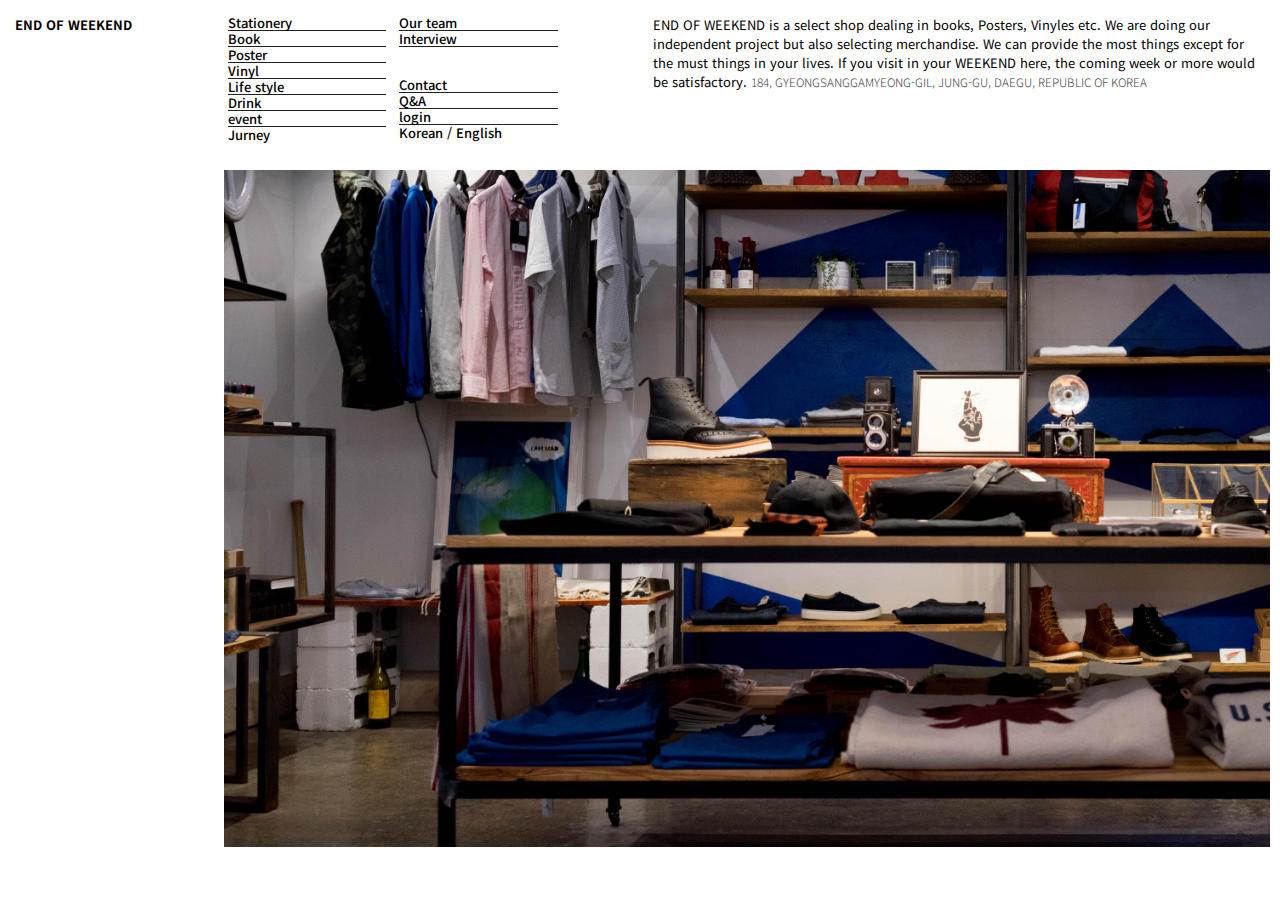
<file: weekend/index.html>
<!DOCTYPE html>
<html lang="ko">

<head>
    <meta charset="UTF-8">
    <meta http-equiv="X-UA-Compatible" content="IE=edge">
    <meta name="viewport" content="width=device-width, initial-scale=1.0, user-scalable:no">
    <title>Document</title>
    <link rel="stylesheet" href="index.css">
    <link rel="stylesheet" href="interactive-index.css">
    <link rel="stylesheet" href="ipad-index.css">
    <script src="modernizr-custom.js"></script>
    <script src="jquery-3.6.3.min.js"></script>
    <script src="jquery-ui.min.js"></script>
    <script src="text-motion.js" defer></script>
    <script src="index.js"></script>
</head>



<body>
    <header>
        <div class="inner">
            <div class="logo">
                <p><a href="index.html">END OF WEEKEND</a></p>
            </div>
            <nav>
                <ul>
                    <li><a href="#">Stationery</a></li>
                    <li><a href="#">Book</a></li>
                    <li><a href="#">Poster</a></li>
                    <li><a href="#">Vinyl</a></li>
                    <li><a href="#">Life style</a></li>
                    <li><a href="#">Drink</a></li>
                    <li><a href="#">event</a></li>
                    <li><a href="#">Jurney</a></li>
                    <li><a href="#">Our team</a></li>
                    <li><a href="#">Interview</a></li>
                    <li><br></li>
                    <li><br></li>
                    <li><a href="#">Contact</a></li>
                    <li><a href="#">Q&A</a></li>
                    <li><a href="#">login</a></li>
                    <li>
                        <a href="#">Korean / </a>
                        <a href="#">English</a>
                    </li>
                </ul>
            </nav>
            <div class="explanation">
                END OF WEEKEND is a select shop dealing in books, Posters, Vinyles etc. We are doing our
                independent project but also selecting merchandise. We can provide the most things except for the must
                things in your lives. If you visit in your WEEKEND here, the coming week or more would be satisfactory.
                <span>184, GYEONGSANGGAMYEONG-GIL, JUNG-GU, DAEGU, REPUBLIC OF KOREA</span>
            </div>
        </div>
    </header>
    <div class="header2">
        END OF WEEKEND
    </div>

    <main>
        <div id="main1">
            <div class="empty"></div>
            <div class="main1-img" id="imgs">
                <div class="slide">
                    <img src="main/main1-1.png" alt="/">
                    <img src="main/main1-2.png" alt="/">
                    <img src="main/main1-3.png" alt="/">
                </div>
            </div>
        </div>


        <div class="page-start">
            <div class="subox">
                <ul class="title">
                    <li><a href="#">바이닐 위켄드 Vol.1 - City Pop</a></li>
                    <li>Vinyl WEEKEND <span>11/30/2022</span></li>
                </ul>
                <ul class="contents">
                    <li>
                        Remember Summer day
                        <span>Anri</span>
                    </li>
                    <li>
                        Chuo Freeway
                        <span>Yumi Arai</span>
                    </li>
                    <li>
                        Shirakechimazue
                        <span>Chu Koosaka</span>
                    </li>
                    <div class="link">
                        <a
                            href="https://music.apple.com/kr/playlist/%EC%9D%BC%EB%B3%B8-%EC%8B%9C%ED%8B%B0-%ED%8C%9D-%EB%8C%80%ED%91%9C%EA%B3%A1/pl.c93d38df8b724b64a0d1029624805160">
                            <p>See the playlist</p>
                        </a>
                    </div>
                </ul>
            </div>
            <div class="mainimg">
                <div class="img1"><img src="start-page/main2-1.png" alt="/"></div>
                <div class="img2"><img src="start-page/main2-2.png" alt="/"></div>
            </div>
        </div>
        <div class="txtbox">
            <div class="txt_title">
                <span class="date">2022/11/03</span>
                <div class="container">
                    <span class="typed-text"></span>
                    <span class="cursor">&nbsp;</span>
                </div>
            </div>
            <div class="txt_description">
                '바이닐 위켄드'는 일정 기간동안 한 시대를 풍미했던 장르를 소개하고, 그 장르의 바이닐을 공간에 전시합니다. 각종 스트리밍 플랫폼이 우리를 편리하게 만들어준 덕분에 이제는 손에 직접 쥐고 있지 않아도 음원을
                소유할 수 있게 되었지만, 우리는 여전히 만지고 싶고, 눈으로 확인하고 싶고, 그것을 직접 작동하게 하면서 감탄하고 싶어합니다. 말로서 구체화할 순 없지만 느끼고 싶은 소박한
                감정과 향수를 찾아 나서는 것도 우리의 일입니다.
                <span><a href="#">READ MORE</a></span>
            </div>
        </div>

        <div class="page-start">
            <div class="subox">
                <ul class="title">
                    <li><a href="">슈팅 오브 위켄드</a></li>
                    <li>Photography exhibition <span>2022/11/30</span></li>
                </ul>
                <div class="photo"><img src="subox2.jpg" alt=""></div>
                <ul class="contents">
                    <li>
                        2022/07/31
                        <span>Paris</span>
                    </li>
                    <li>
                        2022/08/17
                        <span>Berlin</span>
                    </li>
                    <li>
                        2022/10/19
                        <span>CHirihi</span>
                    </li>
                </ul>
            </div>
            <div class="mainimg2">
                <div class="img2"><img src="start-page/main3-1.png" alt="/"></div>
                <div class="img1">
                        <img src="start-page/poster.png" alt="/" class="show-poster">
                        <img src="start-page/poster2.png" alt="/" class="hide-poster">
                </div>

            </div>

        </div>
        <div class="txtbox">
            <div class="txt_title">
            </div>
            <div class="txt_description">
                'SHOOTING OF WEEKEND'는 에디터들의 시선을 담은 사진을 소개합니다. 가장 가까운 곳부터 시작해서
                먼나라 도시의 이색적인 풍경까지, 에디터들의 노련한 경험과 감각을 따라가 보세요.
                온라인에서는 볼 수 없는 사진들과 에디터들의 경험담을 오프닝 파티에서 만나볼 수 있습니다.
                다가오는 주말도 알차게 만들어줄 SHOOTING OF WEEKEND 오프닝 파티, 함께 즐겨요.


                <span><a href="#">READ MORE</a></span>
            </div>
        </div>
        <!-- video -->
        <div class="txtbox" id="video-txt">
            <h1 class="video-title">INTERVIEW :<br>
                <strong>Stanley Kubrick</strong><span>독일의 아트북 출판사 TASCHEN에서 한정발매된 사진집, The Shinnig. 그 주인공의 인터뷰</span>
            </h1>
        </div>
        <div id="video_area">
            <iframe width="640" height="360" src="https://www.youtube.com/embed/Vu64sXzJybo"
                title="Stanley Kubrick’s The Shining. Discover the Limited Edition book compendium" frameborder="0"
                allow="accelerometer; autoplay; clipboard-write; encrypted-media; gyroscope; picture-in-picture; web-share"
                allowfullscreen></iframe>
        </div>
        <!-- video -->

        <div class="txtbox">
            <div class="txt_title">
            </div>
            <div class="txt_description" id="video-ds">
                <span class="stanley">Stanley Kubrick</span>은 1960-80년대에 수많은 명작을 탄생시킨 미국의 영화 감독이자 포토그래퍼이다. 스파르타쿠스,
                2001:스페이스 오디세이, 샤이닝 등의 영화를 감독했으며, 각각의 작품에서 그의 완벽주의적인 작업 방식을 옅볼 수 있다. THE SHINING은 2023년 4월 3일 END OF
                WEEKEND 온라인으로 한정 수량 구매가 가능하다.
                <span><a href="#">READ MORE</a></span>
            </div>
        </div>

        <div class="txtbox" id="nR">
            <h1 class="video-title" id="nr">
                NEW ARRIVAL<br>
                <div class="mer-date">
                    <p>
                        VINYL,
                        BOOK,
                        STATIONERY
                    </p>
                    <p>
                        2022/02/22
                    </p>

                </div>
            </h1>
        </div>
        <!-- new release -->
        <div class="product-section">
            <div class="subox">
                <ul class="title" id="first">
                    <li id="pro-title"><a href="#">SOUL/FUNK/DISCO</a></li>
                    <li><a href="#">MORE ITEMS</a></li>
                </ul>
            </div>
    
            <div class="vinylbox">
                <div class="imgbox">
                    <a href="#"><img src="product/v1.png" alt="/"></a>
                    <div class="info">
                        <div class="title">Ryo Kawasaki – Juice</div>
                        <div class="price">40,000 KRW</div>
                    </div>
                </div>
                <div class="imgbox">
                    <a href="#"><img src="product/v2.png" alt="/"></a>
                    <div class="info">
                        <div class="title">The Fatback Band – Raising Hell</div>
                        <div class="price">32,000 KRW</div>
                    </div>

                </div>
                <div class="imgbox">
                    <a href="#"><img src="product/v3.png" alt="/"></a>
                    <div class="info">
                        <div class="title">The Fatback Band – Raising Hell</div>
                        <div class="price">32,000 KRW</div>
                    </div>
                </div>
                <div class="imgbox">
                    <a href="#"><img src="product/v4.png" alt="/"></a>
                    <div class="info">
                        <div class="title">Windy City - Countryman’s Vibration</div>
                        <div class="price">60,000 KRW</div>
                    </div>
                </div>
            </div>
        </div>
        <div class="btn-space">
            <button type="button" class="more-btn">MORE</button>
        </div>
        <div class="product-section">
            <div class="subox">
                <ul class="title">
                    <li id="pro-title"><a href="#">MAG/PHOTOGRAPH/GRAPHIC</a></li>
                    <li><a href="#">MORE ITEMS</a></li>
                </ul>
            </div>

            <div class="vinylbox">
                <div class="imgbox">
                    <a href="#"><img src="product/b1.png" alt="/"></a>
                    <div class="info">
                        <div class="title">Kaleidoscope #41 FW22 – Charles Atlas</div>
                        <div class="price">30,000 KRW</div>
                    </div>
                </div>
                <div class="imgbox">
                    <a href="#"><img src="product/b2.png" alt="/"></a>
                    <div class="info">
                        <div class="title">Buchner Bründler – Buildings II</div>
                        <div class="price">152,000 KRW</div>
                    </div>
                </div>
                <div class="imgbox">
                    <a href="#"><img src="product/b3.png" alt="/"></a>
                    <div class="info">
                        <div class="title">Bunker Berlin #4</div>
                        <div class="price">96,000 KRW</div>
                    </div>
                </div>
                <div class="imgbox">
                    <a href="#"><img src="product/b4.png" alt="/"></a>
                    <div class="info">
                        <div class="title">Archiver la Voie Rapide</div>
                        <div class="price">54,000 KRW</div>
                    </div>
                </div>
            </div>
        </div>
        <div class="btn-space">
            <button type="button" class="more-btn">MORE</button>
        </div>
        <div class="product-section">
            <div class="subox">
                <ul class="title">
                    <li id="pro-title"><a href="#">ORGANIZER/CALENDAR/PEN</a></li>
                    <li><a href="#">MORE ITEMS</a></li>
                </ul>
            </div>

            <div class="vinylbox">
                <div class="imgbox">
                    <a href="#"><img src="product/s1.png" alt="/"></a>
                    <div class="info">
                        <div class="title">Windy City - Countryman’s Vibration</div>
                        <div class="price">60,000 KRW</div>
                    </div>
                </div>
                <div class="imgbox">
                    <a href="#"><img src="product/s2.png" alt="/"></a>
                    <div class="info">
                        <div class="title">Windy City - Countryman’s Vibration</div>
                        <div class="price">60,000 KRW</div>
                    </div>
                </div>
                <div class="imgbox">
                    <a href="#"><img src="product/s3.png" alt="/"></a>
                    <div class="info">
                        <div class="title">Windy City - Countryman’s Vibration</div>
                        <div class="price">60,000 KRW</div>
                    </div>
                </div>
                <div class="imgbox">
                    <a href="#"><img src="product/s4.png" alt="/"></a>
                    <div class="info">
                        <div class="title">Windy City - Countryman’s Vibration</div>
                        <div class="price">60,000 KRW</div>
                    </div>
                </div>
            </div>
        </div>
        <div class="btn-space">
            <button type="button" class="more-btn">MORE</button>
        </div>

        <footer>
            <h1><a href="index.html">END OF WEEKEND</a></h1>
            <ul>
                <li>
                    <a href="map">
                        184, GYEONGSANGGAMYEONG-GIL, JUNG-GU, DAEGU, REPUBLIC OF KOREA
                    </a>
                </li>
                <li>
                    SHOP. AM 11:00 - PM 20:00 (MONDAY OFF)
                </li>
            </ul>
            <ul id="legal">
                <li>ACOUNT</li>
                <li>AGREEMENT</li>
                <li>POLICY</li>
                <li>GUIDE</li>
            </ul>
            <ul>
                <li>CS. 010-1234-1234 / PM 12:00 - PM 18:00 (MONDAY OFF)</li>
                <li>엔드오브위켄드 / 대표 홍길동 / 사업자번호 - 123-12-12345</li>
            </ul>
        </footer>
    </main>
</body>

</html>
</file>
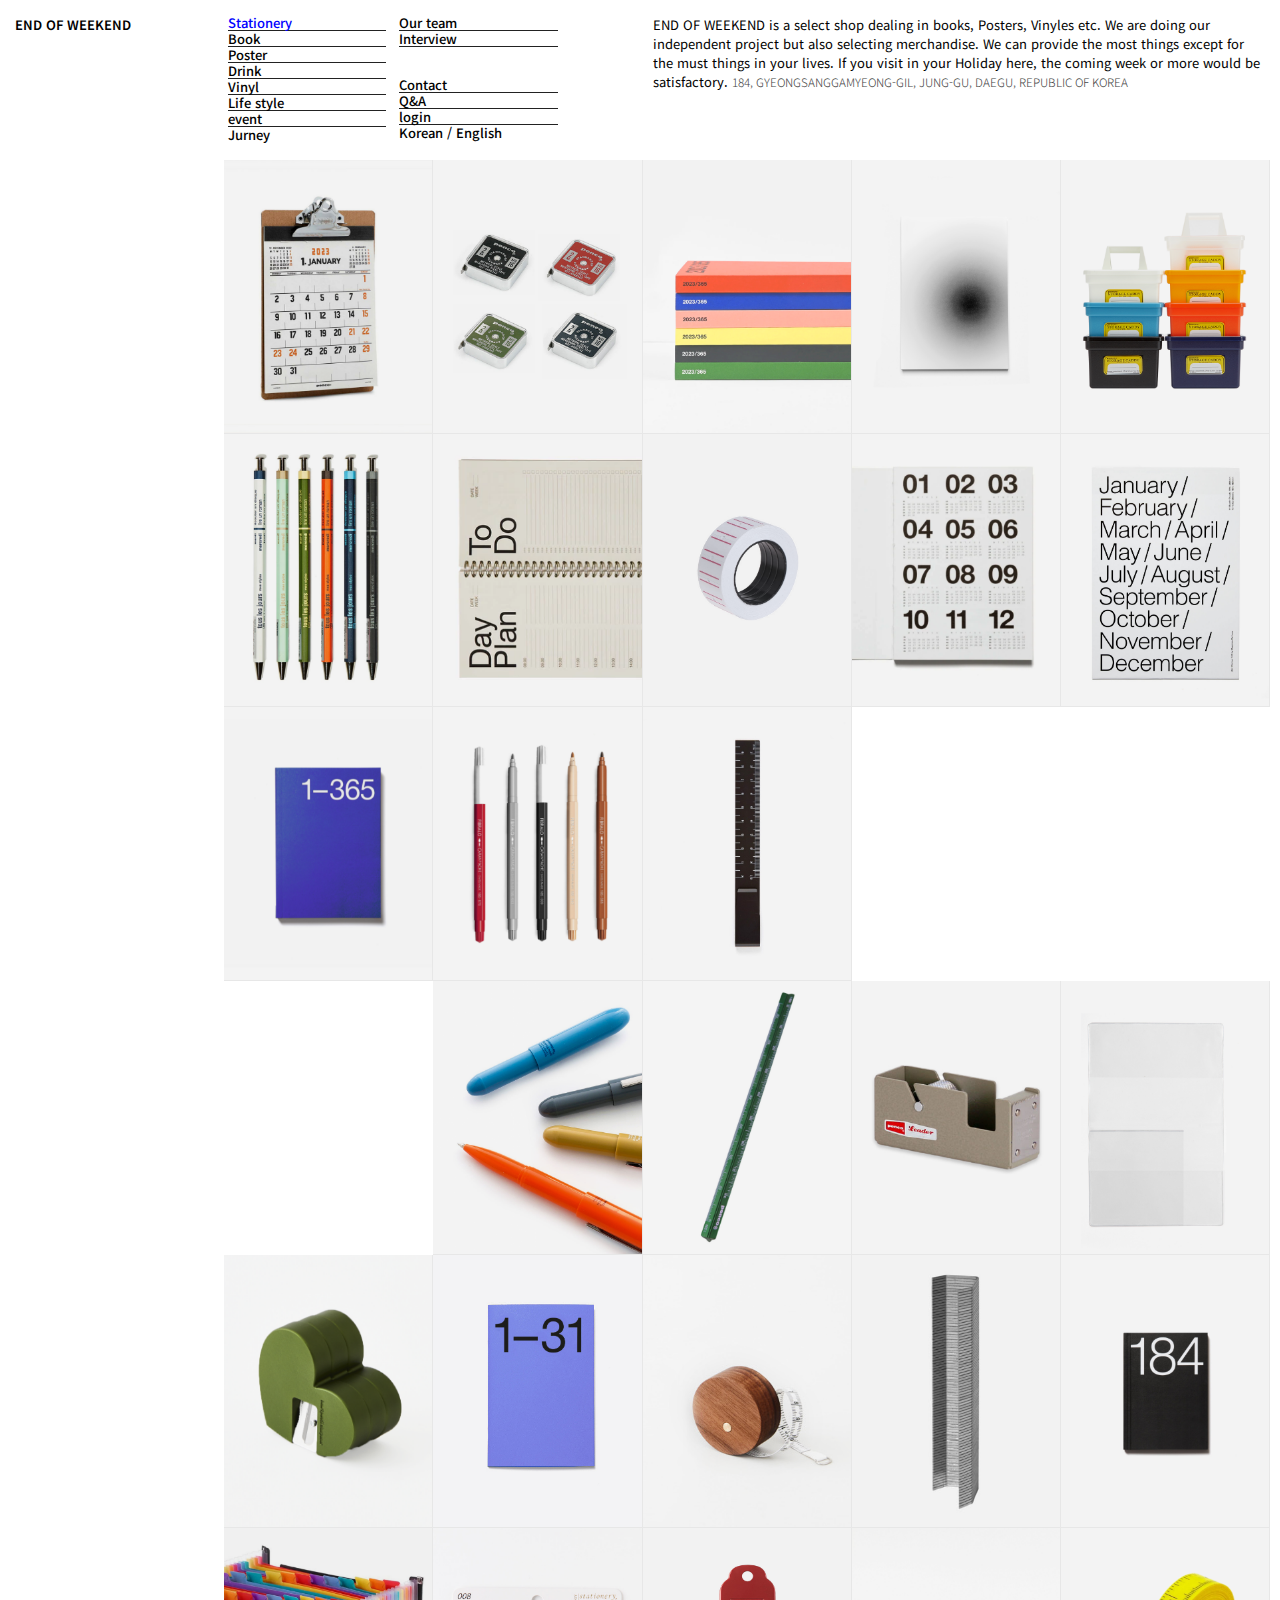
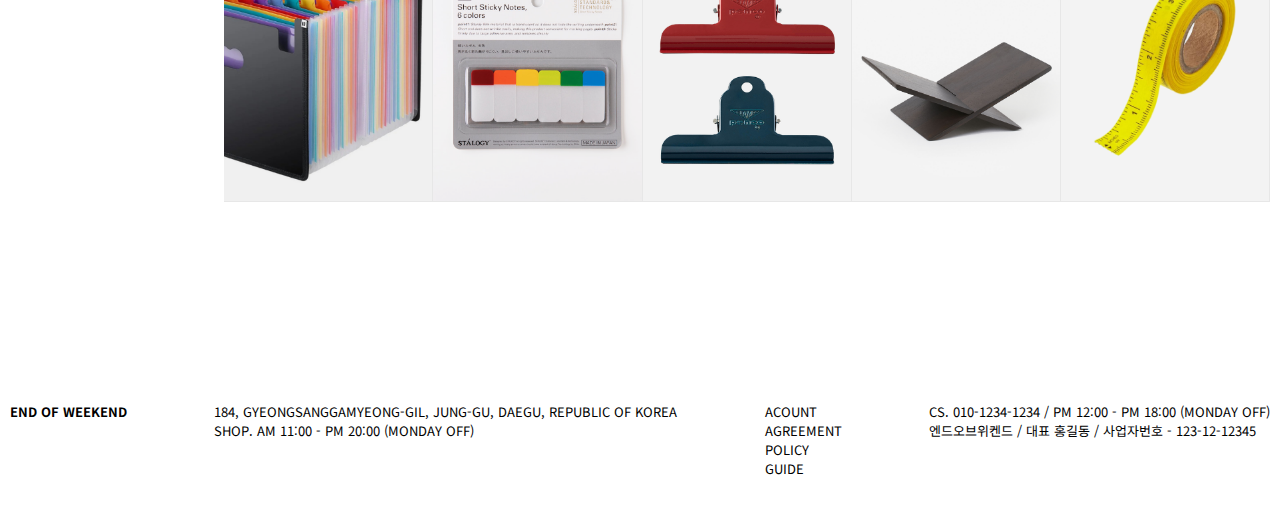
<file: weekend/stationery.html>
<!DOCTYPE html>
<html lang="ko">
<head>
    <meta charset="UTF-8">
    <meta http-equiv="X-UA-Compatible" content="IE=edge">
    <meta name="viewport" content="width=device-width, initial-scale=1.0">
    <title>Document</title>
    <link rel="stylesheet" href="stationery.css">
    <link rel="stylesheet" href="stationery-mobile.css">
    <script src="jquery-3.6.3.min.js"></script>
    <script src="jquery-ui.min.js"></script>
    <script>
        $(function(){
            
            $(".image img").hover(function(){
                $(this).addClass("on")
            }, function(){
                $(this).removeClass("on")
            });

        });
    </script>
</head>
<body>
    <header>
        <div class="inner">
            <div class="logo"><p><a href="index.html">END OF WEEKEND</a></p></div>
            <nav>
                <ul>
                    <li><a href="stationery.html">Stationery</a></li>
                    <li><a href="stationery.html">Book</a></li>
                    <li><a href="stationery.html">Poster</a></li>
                    <li><a href="stationery.html">Drink</a></li>
                    <li><a href="stationery.html">Vinyl</a></li>
                    <li><a href="stationery.html">Life style</a></li>
                    <li><a href="stationery.html">event</a></li>
                    <li><a href="stationery.html">Jurney</a></li>
                    <li><a href="stationery.html">Our team</a></li>
                    <li><a href="stationery.html">Interview</a></li>
                    <li><br></li>
                    <li><br></li>
                    <li><a href="stationery.html">Contact</a></li>
                    <li><a href="stationery.html">Q&A</a></li>
                    <li><a href="stationery.html">login</a></li>
                    <li>
                        <a href="korean.html">Korean / </a>
                        <a href="english.html">English</a>
                    </li>
                </ul>
             </nav>
            <div class="explanation">
                END OF WEEKEND is a select shop dealing in books, Posters, Vinyles etc. 
                We are doing our independent project but also selecting merchandise. 
                We can provide the most things except for the must things in your lives. 
                If you visit in your Holiday here, the coming week or more would be satisfactory. 
                <span>184, GYEONGSANGGAMYEONG-GIL, JUNG-GU, DAEGU, REPUBLIC OF KOREA</span>
            </div>
        </div>
    </header>


    <main>
        <div class="imgwrap">
            <div class="row">
                <div class="image"><div class="shadow"><a href="#"><img src="st/img1.png" alt="/"></a></div></div>
                <div class="image"><div class="shadow"><a href="#"><img src="st/img2.png" alt="/"></a></div></div>
                <div class="image"><div class="shadow"><a href="#"><img src="st/img3.png" alt="/"></a></div></div>
                <div class="image"><div class="shadow"><a href="#"><img src="st/img4.png" alt="/"></a></div></div>
                <div class="image"><div class="shadow"><a href="#"><img src="st/img5.png" alt="/"></a></div></div>
            </div>
            <div class="row">
                <div class="image"><div class="shadow"><a href="#"><img src="st/img6.png" alt="/"></a></div></div>
                <div class="image"><div class="shadow"><a href="#"><img src="st/img7.png" alt="/"></a></div></div>
                <div class="image"><div class="shadow"><a href="#"><img src="st/img8.png" alt="/"></a></div></div>
                <div class="image"><div class="shadow"><a href="#"><img src="st/img9.png" alt="/"></a></div></div>
                <div class="image"><div class="shadow"><a href="detail.html"><img src="st/img10.png" alt="/"></a></div></div>
            </div>
            <div class="row">
                <div class="image"><div class="shadow"><a href="#"><img src="st/img11.png" alt="/"></a></div></div>
                <div class="image"><div class="shadow"><a href="#"><img src="st/img12.png" alt="/"></a></div></div>
                <div class="image"><div class="shadow"><a href="#"><img src="st/img13.png" alt="/"></a></div></div>
                <div class="txt1">
                    <p>
    
                    </p>
                </div>  
            </div>
            <div class="row">
                <div class="txt2">
                    <p>
    
                    </p>
                </div>        
                <div class="image"><div class="shadow"><a href="#"><img src="st/img14.png" alt="/"></a></div></div>
                <div class="image"><div class="shadow"><a href="#"><img src="st/img15.png" alt="/"></a></div></div>
                <div class="image"><div class="shadow"><a href="#"><img src="st/img16.png" alt="/"></a></div></div>
                <div class="image"><div class="shadow"><a href="#"><img src="st/img17.png" alt="/"></a></div></div>
            </div>
            <div class="row">
                <div class="image"><div class="shadow"><a href="#"><img src="st/img18.png" alt="/"></a></div></div>
                <div class="image"><div class="shadow"><a href="#"><img src="st/img19.png" alt="/"></a></div></div>
                <div class="image"><div class="shadow"><a href="#"><img src="st/img20.png" alt="/"></a></div></div>
                <div class="image"><div class="shadow"><a href="#"><img src="st/img21.png" alt="/"></a></div></div>
                <div class="image"><div class="shadow"><a href="#"><img src="st/img22.png" alt="/"></a></div></div>
            </div>
            <div class="row">
                <div class="image"><div class="shadow"><a href="#"><img src="st/img23.png" alt="/"></a></div></div>
                <div class="image"><div class="shadow"><a href="#"><img src="st/img24.png" alt="/"></a></div></div>
                <div class="image"><div class="shadow"><a href="#"><img src="st/img25.png" alt="/"></a></div></div>
                <div class="image"><div class="shadow"><a href="#"><img src="st/img26.png" alt="/"></a></div></div>
                <div class="image"><div class="shadow"><a href="#"><img src="st/img27.png" alt="/"></a></div></div>
            </div>
        </div>
    </main>


    <footer>
        <h1><a href="index.html">END OF WEEKEND</a></h1>
        <ul>
            <li>
                <a href="map">
                    184, GYEONGSANGGAMYEONG-GIL, JUNG-GU, DAEGU, REPUBLIC OF KOREA
                </a>
            </li>
            <li>
                SHOP. AM 11:00 - PM 20:00 (MONDAY OFF)
            </li>
        </ul>
        <ul>
            <li>ACOUNT</li>
            <li>AGREEMENT</li>
            <li>POLICY</li>
            <li>GUIDE</li>
        </ul>
        <ul>
            <li>CS. 010-1234-1234 / PM  12:00 - PM 18:00 (MONDAY OFF)</li>
            <li>엔드오브위켄드 / 대표 홍길동 / 사업자번호 - 123-12-12345</li>
        </ul>
    </footer>
</body>
</html>
</file>
<file: weekend/index.css>
@import url('https://fonts.googleapis.com/css2?family=Noto+Sans+KR:wght@100;300;400;500;700&display=swap');


/* nochange */
*{
    padding: 0;
    margin: 0;
    font-size: 13px;
    font-family: 'Noto Sans KR', sans-serif;
}
li{
    list-style: none;
}
a{
    text-decoration: none;
    color: inherit;
}
img{
    display: block;
}
body{
    max-width: 1920px;
    min-width: 1060px;
}
main{
    position: fixed;
    width: 100%;
    height: 100vh;
    overflow-x: hidden;
    overflow-y: scroll;
    padding-right: 10px;
    padding: 0 10px;
    box-sizing: border-box;
}


/*---header---*/

header{
    background-color: #fff;
    width: 100%;
    height: 170px;
    position: fixed;
    overflow: hidden;
    top:0;
    z-index:1;
    -webkit-transition-duration:0.4s;
  -webkit-transition-timing-function:ease;
  transition-duration:0.4s;
  transition-timing-function:ease;
  z-index: 999;

}
header:after {
    display:block;
    width:100%;
    background-color: antiquewhite;
    content:"";
  }
.header2{
    background-color: #fff;
    width: 100%;
    font-size: 30px;
    line-height: 80px;
    text-align: center;
    height: 80px;
    position: fixed;
    top:-90px;
    box-shadow: 1px 1px 4px  #22222263;
    /* z-index:1; */
    -webkit-transition-duration:0.4s;
    -webkit-transition-timing-function:ease;
    transition-duration:0.4s;
    transition-timing-function:ease;
    z-index: 99;

}
/*---header---*/


/* ///menu animation css/// */
.down {
    top: -170px;
    -webkit-transition-duration:0.4s;
    -webkit-transition-timing-function:ease;
    transition-duration:0.4s;
    transition-timing-function:ease;
  }

  .come{
    top: 0;
  }
  .hide{
    opacity:0;
  }


/* ///menu animation css/// */

/* header menu */
.inner{
    width: 100%;
    height: 170px;
    position: absolute;
    z-index:99;
    padding: 15px;
    display: flex;
    box-sizing: border-box;
}
.inner .logo{
    width: 16%;
    font-size: 12px;
    font-weight:700;
    margin-right: 1%;
}
.inner nav{
    width: 33%;
}


nav ul{
    width: 80%;
    columns: 2;
}
nav ul li{
    border-bottom: 1px solid #222222;
    font-weight:500;
    font-size: 13px;
    line-height: 15px;
}
nav ul li:nth-child(1):hover,
nav ul li:nth-child(2):hover,
nav ul li:nth-child(3):hover{
    background-color: #00f;
    color: #fff;
}
nav ul li:nth-child(4):hover,
nav ul li:nth-child(5):hover,
nav ul li:nth-child(6):hover{
    background-color: rgb(255, 0, 0);
    color: #fff;
}
nav ul li:nth-child(7):hover,
nav ul li:nth-child(8):hover
{
    background-color: rgb(255, 247, 0);
    color: #000000;
}
nav ul li:nth-child(9):hover,
nav ul li:nth-child(10):hover,
nav ul li:nth-child(13):hover,
nav ul li:nth-child(14):hover,
nav ul li:nth-child(15):hover,
nav ul li:nth-child(16):hover
{
    background-color: rgb(0, 0, 0);
    color: #ffffff;
}
nav ul li:nth-child(8){
    border-bottom: none;
    font-weight:500;
    font-size: 13px;
    line-height: 15px;
}
nav ul li:nth-child(11){
    border-bottom: none;
}
nav ul li:nth-child(12){
    border-bottom: none;
}
nav ul li:nth-child(16){
    border-bottom: none;
    font-weight:500;
    font-size: 13px;
    line-height: 15px;
}
.inner .explanation{
    width: 49%;
    margin-left: 1%;
}
.inner .explanation span{
    font-size: 0.9em;
    font-weight: 300;
    color: #444;
}

/* header menu */



/* first main */

#main1{
    width: 100%;
    margin-bottom: 70px;
    display: flex;

}
#main1 .empty{
    width: 17%;
}
.main1-img{
    width: 83%;
    overflow: hidden;
}
.slide{
    width: 100%;
    height: 100%;
    display: flex;
}

.slide img{
    object-fit: cover;
    transition-duration: 1ms;
}




/* 2~4 */


/* start-page text */
.txtbox{
    margin-left: 17%;
    width: 83%;
    margin-bottom: 70px;
    display: flex;
    justify-content: space-between;
    padding-bottom: 50px;
    border-bottom: 1px solid rgb(129, 129, 129);

}

.txt_title{
    width: 16.5%;
    color: rgb(129, 129, 129);
    font-weight: 500;
    line-height: 1em;
}
.txt_title span{
    font-size: 0.9em;
}
.txt_description {
    width: 75%;
    hyphens: none ;
    font-weight: 500;
    font-size: 15px;
    line-height: 23px;
    color: rgb(40, 40, 40);
    word-break: keep-all;
}
.txt_description span{
    font-size: smaller;
    color: rgb(186, 186, 186);
    font-weight: 400;
}
/* start-page text */



.page-start{
    display: flex;
    align-items: flex-end;
    justify-content: space-between;
    /* background-color: bisque; */
    margin-bottom: 20px;
}
.subox{
    width: 16.5%;
    overflow: hidden;
    margin-right: 0.5%;

}
.subox li{
    border-bottom: 1px solid rgb(47, 47, 47);
    max-height: 20px;
    display: flex;
    justify-content: space-between;
    overflow: hidden;
}
.subox ul:nth-child(1) li:nth-child(1){
    font-weight: 500;
}
.subox ul:nth-child(1) li:nth-child(2){
    font-size: 0.8em;
    border-bottom: none;
    color: rgb(138, 138, 138);
}

.subox ul:nth-child(1) li:nth-child(2) span{
    font-size: 0.9em;
}
.subox .contents li{
    color: rgb(110, 110, 110);
    border-bottom: 1px solid rgb(110, 110, 110);
}

.link{
    background-color: #000;
    color: #fff;
}
.link:hover{
    background-color: #00000000;
    color: rgb(110, 110, 110);
    border-bottom: 1px solid rgb(110, 110, 110);
}

.subox .photo{
    max-height: 100px;
    margin: 3px 0;

}
.photo img{
    width: 100%;
    max-height: 100px;
    object-fit: cover;
    
}


.on{
    filter: invert(100%);    
    /* filter: blur(10px); */
    transition-duration: 0.3s;
    overflow: hidden;
    opacity: 1;
}


/* 2 */
.mainimg{
    width: 83%;
    display: flex;
    justify-content: space-between;
    /* background-color: azure; */
}
.mainimg .img1{
    width: 30%;
    overflow: hidden;
}
.mainimg .img2{
    width: 69.5%;
    overflow: hidden;
    margin-left: 0.5%;
}
/* ///filter//// */
.mainimg img{
    filter: grayscale(100%);
}
.mainimg img:hover{
    filter: grayscale(0%);
}
/* ///filter//// */

/* 3 */
.mainimg2{
    width: 83%;
    height: min-content;
    overflow: hidden;
    display: flex;
    justify-content: space-between;
}
.mainimg2 .img2{
    width: 69.5%;
    overflow: hidden;
    margin-right: 0.5%;

}
.mainimg2 .img2 img{
    object-fit: cover;
}
.mainimg2 .img1{
    width: 30%;
    overflow: hidden;
    position: relative;

}
.mainimg2 .img1 img{
    height: max-content;
    position: absolute;
    width: 100%;
    height: 100%;
    object-fit: fill;
}








#video_area{
    width: 100%;
    height: 1000px;
    margin-bottom: 20px;
    overflow: hidden;
}
iframe{
    width: 100%;
    height: 100%;
    object-fit: cover;
}
.video-title{
    font-family: 'futura';
    line-height: 1em;
    font-weight: 100;
    font-size: 80px;
}
.video-title strong{
    font-family: 'futura';
    font-weight: 500;
    font-size: 80px;
}
.video-title span{
    display: block;
    font-size: 23px;
    font-weight: 400;
}
#video-txt{
    border-bottom: 0;
    margin-bottom: 0;
    padding-bottom: 20px;
}
#video-ds{
    font-size: 15px;
    font-weight: 200;
}
#video-ds .stanley{
    color: rgb(40, 40, 40);
    font-weight: 500;
}




#nr{
    width: 100%;
}
#nr p{
    font-size: 18px;
    margin-right: 10px;
    line-height: 1.7em;
}
#nr p a{
    font-size: 25px;
}
#nR{
    padding-bottom: 0;
    margin-bottom: 40px;
}
.mer-date{
    width: 100%;
    display: flex;
    justify-content: space-between;
}
 /* new arrival */
 .vinylbox{
    width: 83%;
    float: right;
    overflow: hidden;
    display: flex;
    justify-content: space-between;
 }

 .vinylbox> .imgbox{
    width: 24.5420%;
    overflow: hidden;
 }
 .vinylbox> .imgbox img{
    width: 100%;
    object-fit: cover;
 }
 .product-section{
    width: 100%;
    overflow: hidden;
    display: flex;
    margin-bottom: 100px;
 }
 .title> #pro-title a{
    font-size: 12px;
 }
 .info .title{
    /* background-color: #00f; */
    width: 100%;
    height: 17px;
    font-size: 12px;
    overflow: hidden;
    white-space: nowrap;    
    text-overflow: ellipsis;
    border-bottom: 1px solid #404040;
 }

 .info .price{
    font-size: 10px;
 }
 .btn-space{
    /* background-color: chocolate; */
    width: 83%;
    float: right;
    display: flex;
    justify-content: center;
    margin-bottom: 100px;
 }
 .more-btn{
    display: block;
    width: 100px;
    height: 50px;
    border: 1px solid #404040;
    background-color: #fff;
    outline: 0;
 }
 .more-btn:hover{
    color: #fff;
    background-color: #000;    
 }
footer{
    padding: 10px 10px 40px 10px;
    width: 100%;
    display: flex;
    justify-content: space-between;
    box-sizing: border-box;
}
</file>
<file: weekend/interactive-index.css>
@media screen and (min-width: 316px) and (max-width: 500px){

body{
    min-width: 316px;
    max-width: 425px;
}

.logo{
    display: none;
}
.explanation{
    display: none;
}
header{
    width: 100%;
    overflow: hidden;
    /* background-color: beige; */
    height: 190px;
}

.down {
    top: -190px;
  }
.inner{
    /* background-color: bisque; */
    height: 190px;
    flex-wrap: wrap;
}
.inner nav{
    width: 100%;
}
nav ul{
    width: 100%;
}
nav ul li{
    height: 18px;
}
nav ul li a{
    font-size: 15px;
    line-height: 18px;
}

#main1 .empty{
    display: none;
}
.main1-img{
    width: 100%;
    height: 80vh;
}
.main1-img img{
object-fit: cover;
}
.page-start{
    flex-direction: column;
}
.subox{
    width: 100%;
    overflow: hidden;
    margin-right: 0%;
    margin-bottom: 20px;
    /* background-color: aqua; */
}
.subox li{
    max-height: 20px;
    font-size: 15px;
    font-weight: 300;
    font-style: italic;
    line-height: 20px;
}
.subox ul:nth-child(1) li:nth-child(1) a{
    font-weight: 500;
    font-size: 15px;
    line-height: 20px;
    font-style: normal;
}

.subox ul:nth-child(1) li:nth-child(2){
    font-size: 12px;
    line-height: 20px;
    font-style: normal;
}
.link{
    height: 20px;
}
.link a p{
    font-size: 15px;
    line-height: 20px;
}
.subox li span{
    font-size: 15px;
}



.mainimg{
    width: 100%;
    height: 40vh;
}

.mainimg .img1{
    width: 100%;
    overflow: hidden;
    margin-right: 0.3%;
    /* background-color: azure; */
}
.mainimg .img1 img{
    width: 100%;
}
.mainimg .img2{
    display: none;
}
.txtbox{
    margin-left: 0%;
    margin-bottom: 50px;
    padding-bottom: 10px;
    display: block;
    width: 100%;
}
.txt_title{
    width: 100%;
    color: rgb(0, 0, 0);
    font-size: 30px;
    margin-bottom: 10px;
}
.container{
    font-size: 30px;
    line-height: 1em;
}
.txt_description{
    width: 100%;
    font-size: 15px;
    font-weight: 300;
}
/* 3 */
.mainimg2{
    width: 100%;
}
.mainimg2 .img2{
    width: 0%;
}
.mainimg2 .img1{
    width: 100%;
}

#video_area{
    width: 100%;
    height: 350px;
    margin-bottom: 20px;
    overflow: hidden;
}

.video-title{
    font-size: 40px;
    line-height: 1.3em;
}
.video-title strong{
    font-family: 'futura';
    font-weight: 500;
    font-size: 50px;
}
.video-title span{
    font-size: 15px;
    line-height: 17px;
    font-weight: 400;
    margin-top: 10px;
}
#video-txt{
    border-bottom: 0;
    margin-bottom: 0;
    padding-bottom: 20px;
}



#first{
    margin-top: 100px;
}
#first:nth-child(1){
    margin-top: 0px;
}
.product-section> .subox ul li a{
    margin: 0 auto;
}
.vinylbox{
    width: 100%;
    overflow: hidden;
    float: left;
    flex-wrap: wrap;
 }

 .vinylbox> .imgbox{
    display: flex;
    flex-direction: column;
    justify-content: center;
    width: 100%;
    margin-bottom: 20px;
 }

 .product-section{
    flex-direction: column;
    margin-bottom: 50px;
 }

 .btn-space{
    width: 100%;
 }
 .more-btn{
    text-decoration: none;
    color: inherit;
 }

 .title> #pro-title a{
    font-size: 20px;
 }

 #legal{
    display: none;
 }
 footer{
    flex-direction: column;
 }
 footer li{
    font-size: 7px;
    font-weight: 200;
 }
 footer li a{
    font-size: 7px;
    font-weight: 200;
 }

}
</file>
<file: weekend/ipad-index.css>
@media screen and (min-width: 600px) and (max-width: 1250px){
@import url('https://fonts.googleapis.com/css2?family=Noto+Sans+KR:wght@100;300;400;500;700&display=swap');



/* 2 */
.mainimg{
    width: 83%;
    height: 30vh;
}
.mainimg .img1{
    width: 50%;
    overflow: hidden;
}
.mainimg .img2{
    width: 49.5%;
    overflow: hidden;
    margin-left: 0.5%;
}

.mainimg2 .img1{
    width: 50%;
    object-fit: cover;
    overflow: hidden;
    position: relative;

}


/* 3 */
.mainimg2 .img2{
    width: 49.5%;
    overflow: hidden;
    margin-right: 0.5%;

}

.mainimg2{
    width: 83%;
    height: 40vh;
    display: flex;
    justify-content: space-between;
}




#video_area{
    width: 100%;
    height: 1000px;
    margin-bottom: 20px;
    overflow: hidden;
}
iframe{
    width: 100%;
    height: 100%;
    object-fit: cover;
    overflow: hidden;
}

.video-title span{
    display: block;
    font-size: 20px;
    font-weight: 400;
}



 /* new arrival */
 .vinylbox{
    flex-wrap: wrap;
 }

 .vinylbox> .imgbox{
    width: 49.5%;
 }
 .more-btn{
    text-decoration: none;
    display: block;
    width: 100px;
    height: 50px;
    border: 1px solid #404040;
    background-color: #fff;
    outline: 0;
 }
 .more-btn:hover{
    color: #fff;
    background-color: #000;    
 }
footer{
    padding: 10px 10px 40px 10px;
    width: 100%;
    display: flex;
    justify-content: space-between;
    box-sizing: border-box;
}

}
</file>
<file: weekend/stationery.css>
@import url('https://fonts.googleapis.com/css2?family=Noto+Sans+KR:wght@100;300;400;500;700&display=swap');

*{
    padding: 0;
    margin: 0;
    font-size: 13px;
    font-family: 'Noto Sans KR', sans-serif;
}
li{
    list-style: none;
}
a{
    text-decoration: none;
    color: inherit;
}
img{
    display: block;
}
body{
    min-width: 1060px;
}

/*header*/

header{
    background-color: #fff;
    width: 100%;
    height: 160px;
    position: fixed;
    z-index:1;
}
.inner{
    width: 100%;
    height: 135px;
    position: absolute;
    z-index:99;
    padding: 15px;
    display: flex;
    box-sizing: border-box;
}
.inner .logo{
    width: 17%;
    font-size: 14.5px;
    font-weight:600;
}
.inner nav{
    width: 33%;
}
nav ul{
    width: 80%;
    columns: 2;
}
nav ul li{
    border-bottom: 1px solid #222222;
    font-weight:500;
    font-size: 13px;
    line-height: 15px;
}

nav ul li:hover{
    background-color: #00f;
    color: #fff;
}
nav ul li:nth-child(1):hover{
    color: #fff;
}
nav ul li:nth-child(1){
    color: #00f;
}
nav ul li:nth-child(8){
    border-bottom: none;
    font-weight:500;
    font-size: 13px;
    line-height: 15px;
}
nav ul li:nth-child(11){
    border-bottom: none;
}
nav ul li:nth-child(12){
    border-bottom: none;
}
nav ul li:nth-child(16){
    border-bottom: none;
    font-weight:500;
    font-size: 13px;
    line-height: 15px;
}
.inner .explanation{
    width: 49%;
    margin-left: 1%;
}
.inner .explanation span{
    font-size: 0.9em;
    font-weight: 300;
    color: #444;
}

main{
    padding: 0 10px;
    position: relative;
    top: 160px;
    display: flex;
    justify-content: flex-end;
}

footer{
    width: 100%;
    background-color: #fff;
    position: relative;
    bottom: -300px;
    padding: 10px 10px 40px 10px;
    display: flex;
    justify-content: space-between;
    box-sizing: border-box;
    margin-top: 50px;
}

.imgwrap{
    width: 83%;
    display: flex;
    flex-direction: column;
    

}
.image{
    width: 20%;
    object-fit: scale-down;
    border-bottom: 1px solid rgb(231, 231, 231);
    border-right: 1px solid rgb(231, 231, 231);
    box-sizing: border-box;
    overflow: hidden;
    
    
}
.shadow{
    width: fit-content;
    height: fit-content;
    box-shadow: inset 0 0 300px rgba(0, 0, 0, 0.377);

}
.image img{
    width: 100%;
    
}
.on{
    
    -webkit-filter: blur(10px);
    filter: blur(10px);
    transition-duration: 0.3s;
}

.row{
    width: 100%;
    display: flex;
    overflow: hidden;

}

.row a img{
    object-fit: cover;
}
.txt1{
    width: 40%;
}
.txt2{
    width: 20%;
}
</file>
<file: weekend/stationery-mobile.css>
@media screen and (min-width: 316px) and (max-width: 500px){
    body{
        min-width: 316px;
        max-width: 425px;
    }
    .logo{
        display: none;
    }
    .explanation{
        display: none;
    }
    header{
        width: 100%;
        overflow: hidden;
        /* background-color: beige; */
        height: 190px;
    }
    
    .down {
        top: -190px;
      }
    .inner{
        /* background-color: bisque; */
        height: 190px;
        flex-wrap: wrap;
    }
    .inner nav{
        width: 100%;
    }
    nav ul{
        width: 100%;
    }
    nav ul li{
        height: 18px;
    }
    nav ul li a{
        font-size: 15px;
        line-height: 18px;
    }


    /* main */
    .imgwrap{
        width: 100%; 
        display: block;
    
    }

    .row{
        display: block;
    }
    .image{
        width: 50%;
        float: left;
        object-fit: cover;
    }


    .image img{
        width: 100%;
        object-fit: cover;
    }

    .txt1{
        width: 100%;
    }
    .txt2{
        width: 100%;
    }
    
}
</file>
